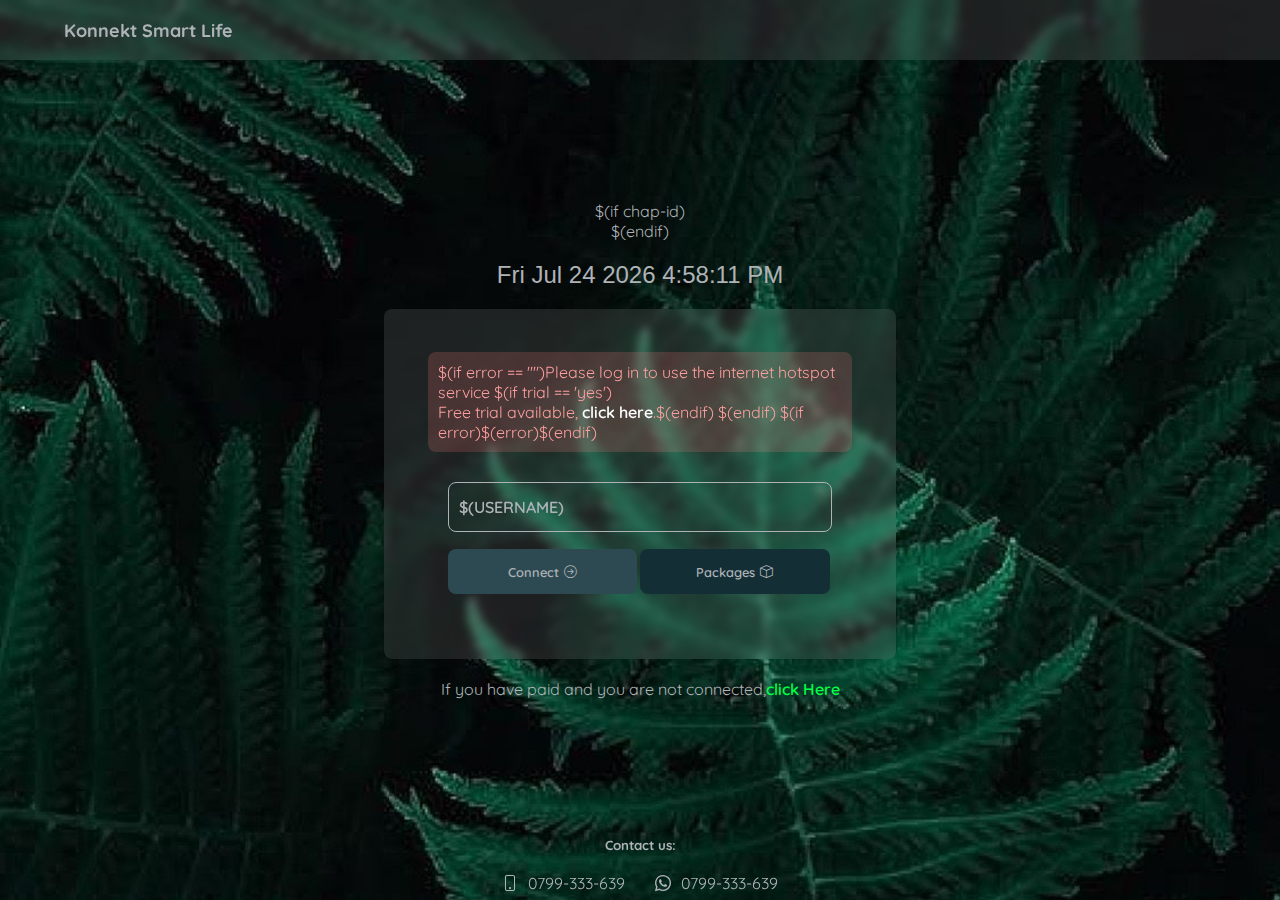
<file: index.html>
<!DOCTYPE html>
<html lang="en">
<head>
    <meta charset="UTF-8">
    <meta name="viewport" content="width=device-width, initial-scale=1.0">
    <meta http-equiv="pragma" content="no-cache"/>
    <meta http-equiv="expires" content="-1"/>
    <link rel="stylesheet" href="./bootstrap-icons/bootstrap-icons.css">
    <link rel="apple-touch-icon" sizes="180x180" href="./favicon.png">
    <link rel="icon" type="image/png" sizes="32x32" href="./favicon.png">
    <link rel="icon" type="image/png" sizes="16x16" href="./favicon.png">
    <link rel="stylesheet" href="./css/main__css.css">
    <title>KONNEKT Smart Life &vert; Log in</title>
</head>
<body>
    
    <div class="wrapper">
        <!-- <div class="cube"></div>
        <div class="cube"></div>
        <div class="cube"></div>
        <div class="cube"></div>
        <div class="cube"></div>
        <div class="cube"></div> -->
       
        <header>
            <div class="glass"></div>
            <nav>
                <h1>Konnekt Smart Life</h1>
            </nav>
        </header>
        $(if chap-id)
        <form name="sendin" action="$(link-login-only)" method="post">
            <input type="hidden" name="username"/>
            <input type="hidden" name="password"/>
            <input type="hidden" name="dst" value="$(link-orig)"/>
            <input type="hidden" name="popup" value="true"/>
        </form>

        <script src="./md5.js"></script>
        <script>
            function doLogin() {
                document.sendin.username.value = document.login.username.value.toUpperCase();
                document.sendin.password.value = hexMD5('$(chap-id)' + document.login.password.value + '$(chap-challenge)');
                document.sendin.submit();
                return false;
            }

        </script>
        $(endif)
        <div class="container mt-3" id="dateTime">

        </div>
 
       
        <div class="container mt-3" id="glass-sec">
            
            <div class="glass"></div>
            <form action="$(link-login-only)" name="login" method="post" id="login" $(if chap-id)
            onSubmit="return doLogin()"
            $(endif)>
            <div class="error-section">
                <input type="hidden" name="dst" value="$(link-orig)"/>
                <input type="hidden" name="popup" value="true"/>
                <p class="info $(if error)alert$(endif)">
                    $(if error == "")Please log in to use the internet hotspot service $(if trial == 'yes')<br/>Free
                    trial available, <a class="trial" href="$(link-login-only)?dst=$(link-orig-esc)&amp;username=T-$(mac-esc)">click
                    here</a>.$(endif)
                    $(endif)
    
                    $(if error)$(error)$(endif)
                </p>
            </div>            
           <div class="login-section">
                
                <div class="input_group">
                    <input name="username" type="text" value="$(username)" class="username" placeholder="Code"
                    id="txt-code"/>
                </div>
                <div class="input_group hidden">
                    <input type="password" name="password"hidden value="konnekt">
                </div>
                <div class="input_group">
                    <button type="submit" id="connect">Connect <i class="bi bi-arrow-right-circle"></i></button>
                    <button  id="connect1">Packages <i class="bi bi-box"></i></button>

                    <!-- <input type="submit" value="Connect" id="connect"> -->
                </div>
           </div>
            
                
    
            </form>
        </div>
        <div class="container mt-3" style="text-align: center;">
            <p>If you have paid and you are not connected,<a  id="selfService" style="color:#00ff45;">click Here</a></p>
        </div>
        <div class="container mt-3"id="glass-sec2" style="display: none;" >
            <div class="glass"></div>
            <form  action="" id="self_service">
                <div class="input_group">
                    <input type="text" class="mpesa" name="MpesaReceiptNumber" placeholder=" Enter MpesaCode">
                </div>
                <div class="input_group button" >
                    <input type="submit" id="selfServiceBtn" value="Send">

                </div>
            </form>
        </div>
        <div class="profiles-container">
            <div class="profiles-container-header">
                <h3>Packages</h3>
                <i class="bi bi-x-circle" id="closeProfiles"></i>
            </div>
            <svg class="view-box" viewBox="0 0 100 20">
                <defs>
                  <linearGradient id="gradient">
                    <stop color="#FFE3BB"/>
                  </linearGradient>
                  <pattern id="wave" x="0" y="-0.5" width="100%" height="100%" patternUnits="userSpaceOnUse">
                    <path id="wavePath" d="M-40 9 Q-30 7 -20 9 T0 9 T20 9 T40 9 T60 9 T80 9 T100 9 T120 9 V20 H-40z" mask="url(#mask)" fill="url(#gradient)"> 
                    </path>
                  </pattern>
                </defs>
                <text text-anchor="middle" x="50" y="15" font-size="17" fill="#FFE3BB" fill-opacity=".5">KONNEKT</text>
                <text text-anchor="middle" x="50" y="15" font-size="17" fill="url(#wave)" fill-opacity=".6">KONNEKT</text>
              </svg>
            <div class="profiles-container-body" >
               
                <span class="loading"></span>
                
              

            </div>
        </div>
        <div class="container mt-3 footer">
            <h5>Contact us:</h5>
            <div class="contact-info">
                <p><i class="bi bi-phone"></i>0799-333-639</p>
                <p><i class="bi bi-whatsapp"></i>0799-333-639</p>
            </div>
           
        </div>
        <div class="modal" id="payment" aria-hidden="true"  style="display: none;">
            <div class="modal-body">
              
                  <svg class="view-box" viewBox="0 0 100 20">
                    <defs>
                      <linearGradient id="gradient">
                        <stop color="#FFE3BB"/>
                      </linearGradient>
                      <pattern id="wave" x="0" y="-0.5" width="100%" height="100%" patternUnits="userSpaceOnUse">
                        <path id="wavePath" d="M-40 9 Q-30 7 -20 9 T0 9 T20 9 T40 9 T60 9 T80 9 T100 9 T120 9 V20 H-40z" mask="url(#mask)" fill="url(#gradient)"> 
                        </path>
                      </pattern>
                    </defs>
                    <text text-anchor="middle" x="50" y="15" font-size="17" fill="#FFE3BB" fill-opacity=".5">KONNEKT</text>
                    <text text-anchor="middle" x="50" y="15" font-size="17" fill="url(#wave)" fill-opacity=".6">KONNEKT</text>
                  </svg>
                <form action=""  id="checkout">
                 <div class="loader3" style="display: none;">
                    <div class="loader-image">
                        <img src="./img/loader.gif" alt="">
                    </div>
                </div>
                
                </form>
            </div>
            <div class="cancel mt-3">
                <button class="cancel-btn">Cancel</button>
            </div>
            
        </div>
        <div class="wait" style="display: none;">
            <div class="wlan-search">
                <div>
                    <svg class="top" viewBox="0 0 40 40">
                        <path d="M4,14 C9.33333333,10 14.6666667,8 20,8 C25.3333333,8 30.6666667,10 36,14"></path>
                    </svg>
                    <svg class="middle" viewBox="0 0 40 40">
                        <path d="M9,19 C12.6666667,16.3333333 16.3333333,15 20,15 C23.6666667,15 27.3333333,16.3333333 31,19"></path>
                    </svg>
                    <svg class="bottom" viewBox="0 0 40 40">
                        <path d="M13,24 C15.3333333,22.1666667 17.6666667,21.25 20,21.25 C22.3333333,21.25 24.6666667,22.1666667 27,24"></path>
                    </svg>
                </div>
                
            </div>
            <h4>Verifying your payment ...</h4>
        </div>
  
    </div>
    <aside class="mdc-snackbar">
        <div class="mdc-snackbar__bg" role="status" aria-relevant="additions">
            <div class="mdc-snackbar__label" aria-atomic="false">
                Retry in 5 seconds.
            </div>

        </div>
    </aside>
   
    
    <!-- <button id="scrollToTopBtn" onclick="scrollToTop()"><i class="bi bi-arrow-up"></i></button> -->
    <script src="./bootstrap-icons/bootstrap-icons.json"></script>
    <script src="./js/jquery-3.6.0.min.js"></script>
    <script>
       
    
        // Simulating the insertion of divs at runtime
       
    </script>
    <script src="./js/main.js"></script>
</body>
</html>
</file>
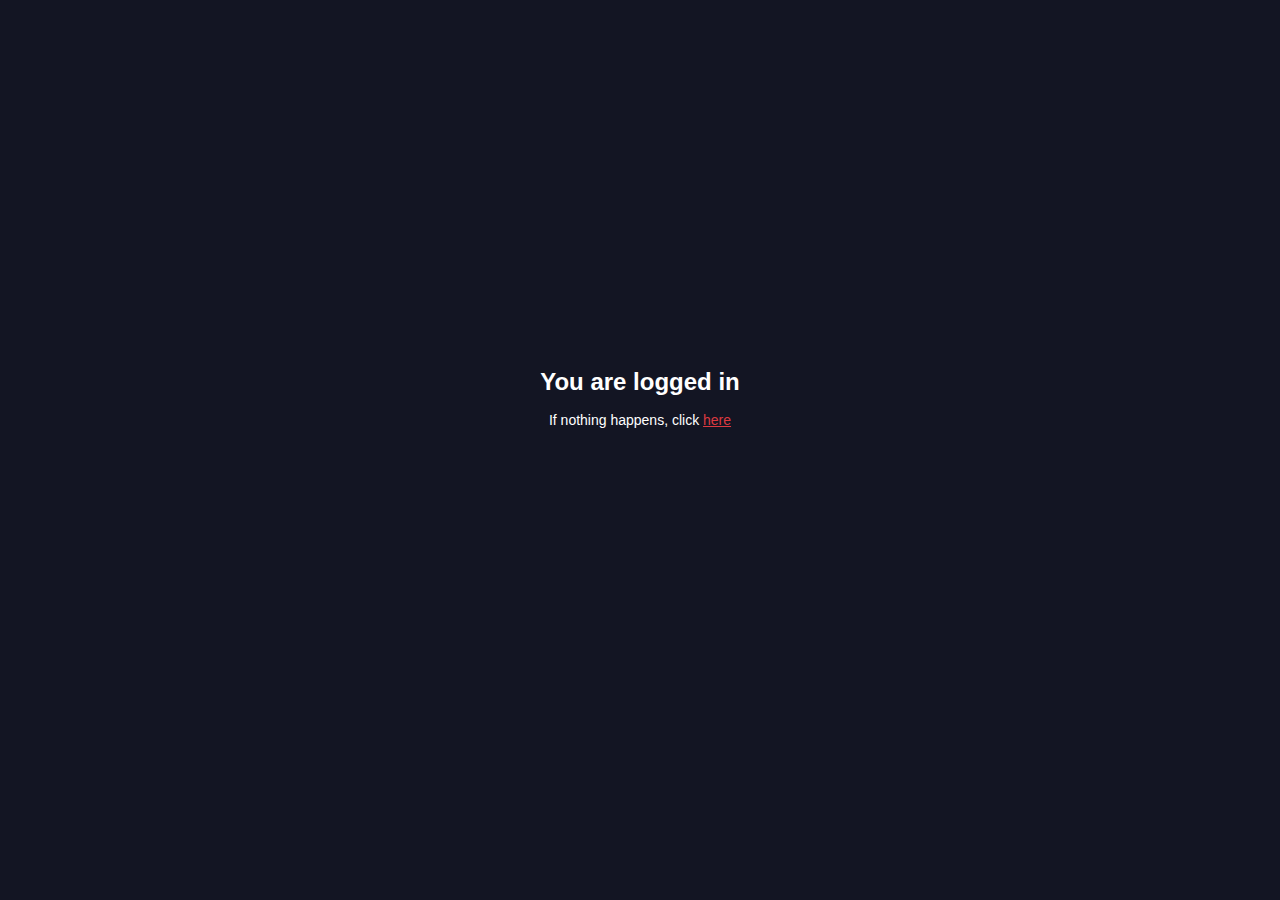
<file: alogin.html>
<!doctype html>
<html lang="en">

<head>
    <meta charset="utf-8">
    <meta name="viewport" content="width=device-width, initial-scale=1.0" />
    <meta http-equiv="refresh" content="2; url=$(link-redirect)">
    <meta http-equiv="pragma" content="no-cache">
    <meta http-equiv="expires" content="-1">
    <title>Internet hotspot - Redirect</title>
    <link rel="stylesheet" href="css/style.css">
    <script>
        function startClock() {
            $(if popup == 'true')
            open('$(link-status)', 'hotspot_status', 'toolbar=0,location=0,directories=0,status=0,menubars=0,resizable=1,width=290,height=200');
        $(endif)
        location.href = unescape('$(link-redirect-esc)');
        }

    </script> 
</head>

<body class="dark" onLoad="startClock()">
    <div class="ie-fixMinHeight">
        <div class="main">
            <div class="wrap">
                <h1>You are logged in</h1>
                <p class="info">If nothing happens, click <a href="$(link-redirect)">here</a></p>
            </div>
        </div>
    </div>
</body>

</html>
</file>
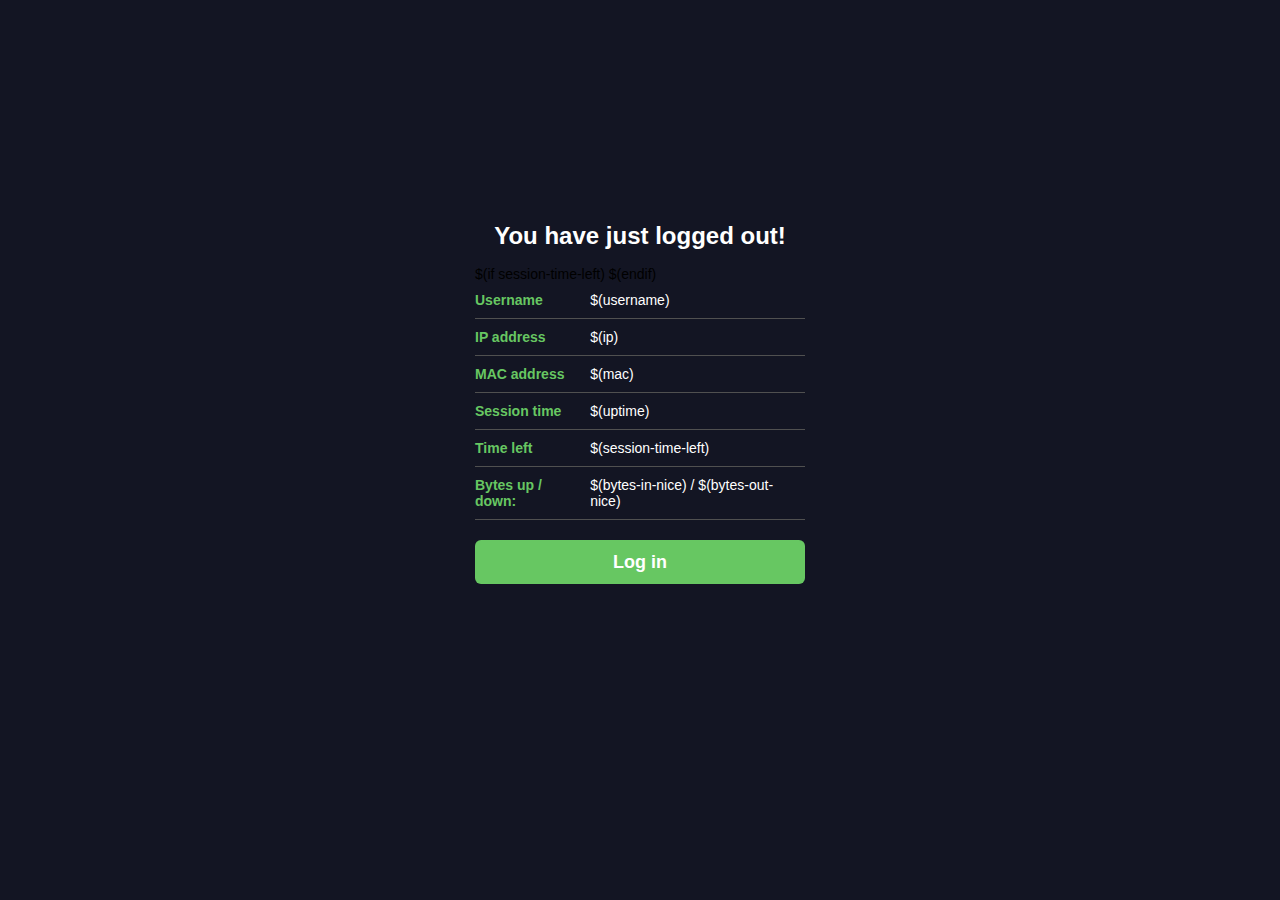
<file: logout.html>
<html>
<head>
<meta charset="utf-8">
<meta name="viewport" content="width=device-width, initial-scale=1.0" />   
<meta http-equiv="pragma" content="no-cache">
<meta http-equiv="expires" content="-1">
<title>Internet hotspot - Log out</title>
<link rel="stylesheet" href="css/style.css">
<script>
    function openLogin() {
	if (window.name != 'hotspot_logout') return true;
	open('$(link-login)', '_blank', '');
	window.close();
	return false;
    }
</script>
</head>

<body class="dark">
    <div class="ie-fixMinHeight">
        <div class="main">
            <div class="cube"></div>
            <div class="cube"></div>
            <div class="cube"></div>
            <div class="cube"></div>
            <div class="cube"></div>
            <div class="cube"></div>
            <div class="wrap">
                <h1>You have just logged out!</h1> 
                <table>  
                    <tr><td class="header-td">Username</td><td>$(username)</td></tr>
                    <tr><td class="header-td">IP address</td><td>$(ip)</td></tr>
                    <tr><td class="header-td">MAC address</td><td>$(mac)</td></tr>
                    <tr><td class="header-td">Session time</td><td>$(uptime)</td></tr>
                    $(if session-time-left)
                    <tr><td class="header-td">Time left</td><td>$(session-time-left)</td></tr>
                    $(endif)
                    <tr><td class="header-td">Bytes up / down:</td><td>$(bytes-in-nice) / $(bytes-out-nice)</td></tr>
                </table>


                <form action="$(link-login)" name="login" onSubmit="return openLogin()">
                <input type="submit" value="Log in" class="logbtn">
                </form>
            </div>
        </div>
    </div>

</body>
</html>
</file>
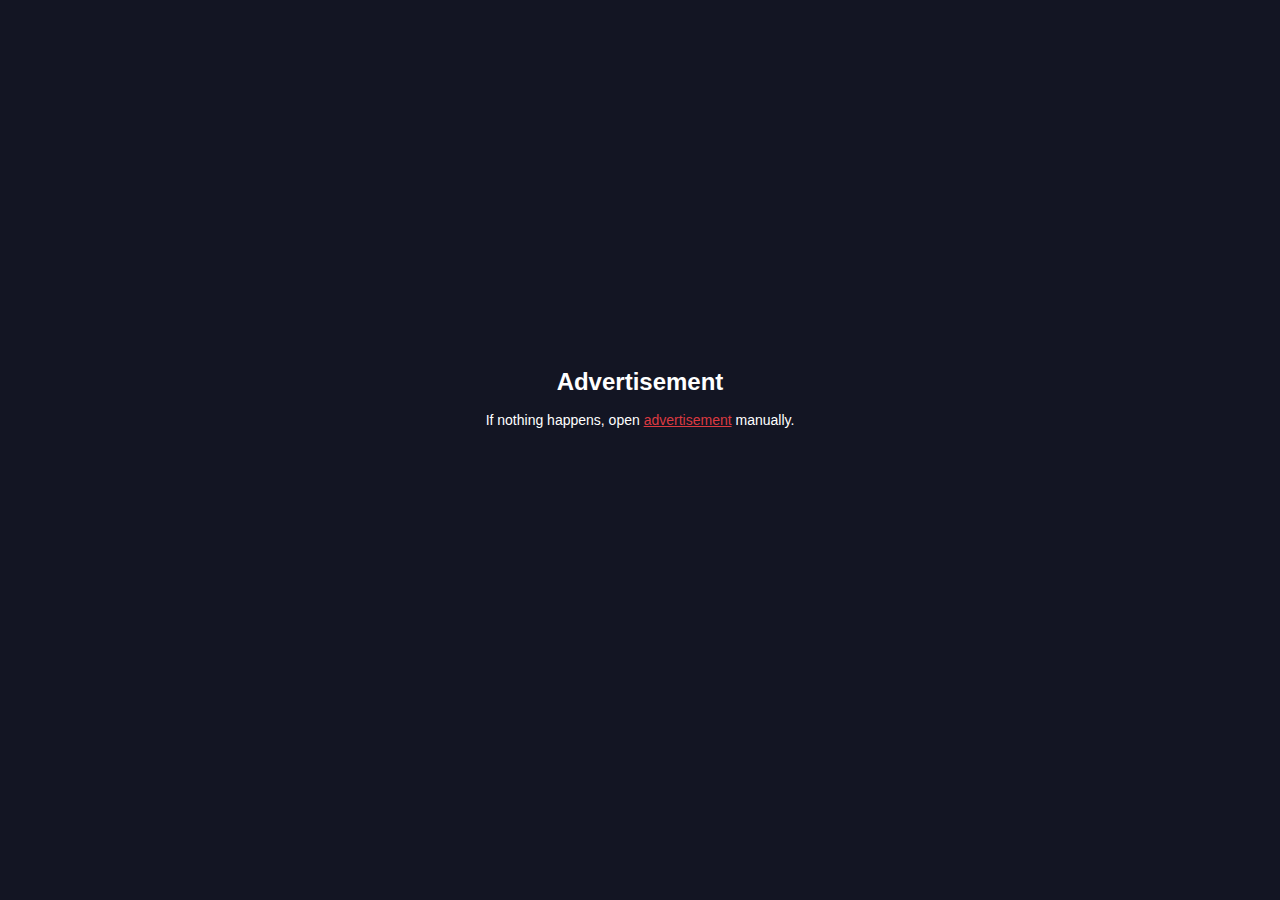
<file: radvert.html>
<html>
<head>
<meta http-equiv="refresh" content="2; url=$(link-orig)">
<meta charset="utf-8">
<meta name="viewport" content="width=device-width, initial-scale=1.0" />   
<meta http-equiv="pragma" content="no-cache">
<meta http-equiv="expires" content="-1">
<title>Internet hotspot - Advertisement</title>
<link rel="stylesheet" href="css/style.css">
<script>

    var popup = '';
    function openOrig() {
	if (window.focus) popup.focus();
	location.href = unescape('$(link-orig-esc)');
    }
    function openAd() {
	location.href = unescape('$(link-redirect-esc)');
    }
    function openAdvert() {
	if (window.name != 'hotspot_advert') {
		popup = open('$(link-redirect)', 'hotspot_advert', '');
		setTimeout("openOrig()", 1000);
		return;
	}
	setTimeout("openAd()", 1000);
    }
</script>
</head>
<body class="dark" onLoad="openAdvert()">
    <div class="ie-fixMinHeight">
        <div class="main">
            <div class="wrap">
                <h1>Advertisement</h1>
                <p class="info">If nothing happens, open <a href="$(link-redirect)" target="hotspot_advert">advertisement</a> manually.</p>
            </div>
        </div>
    </div>
</body>
</html>
</file>
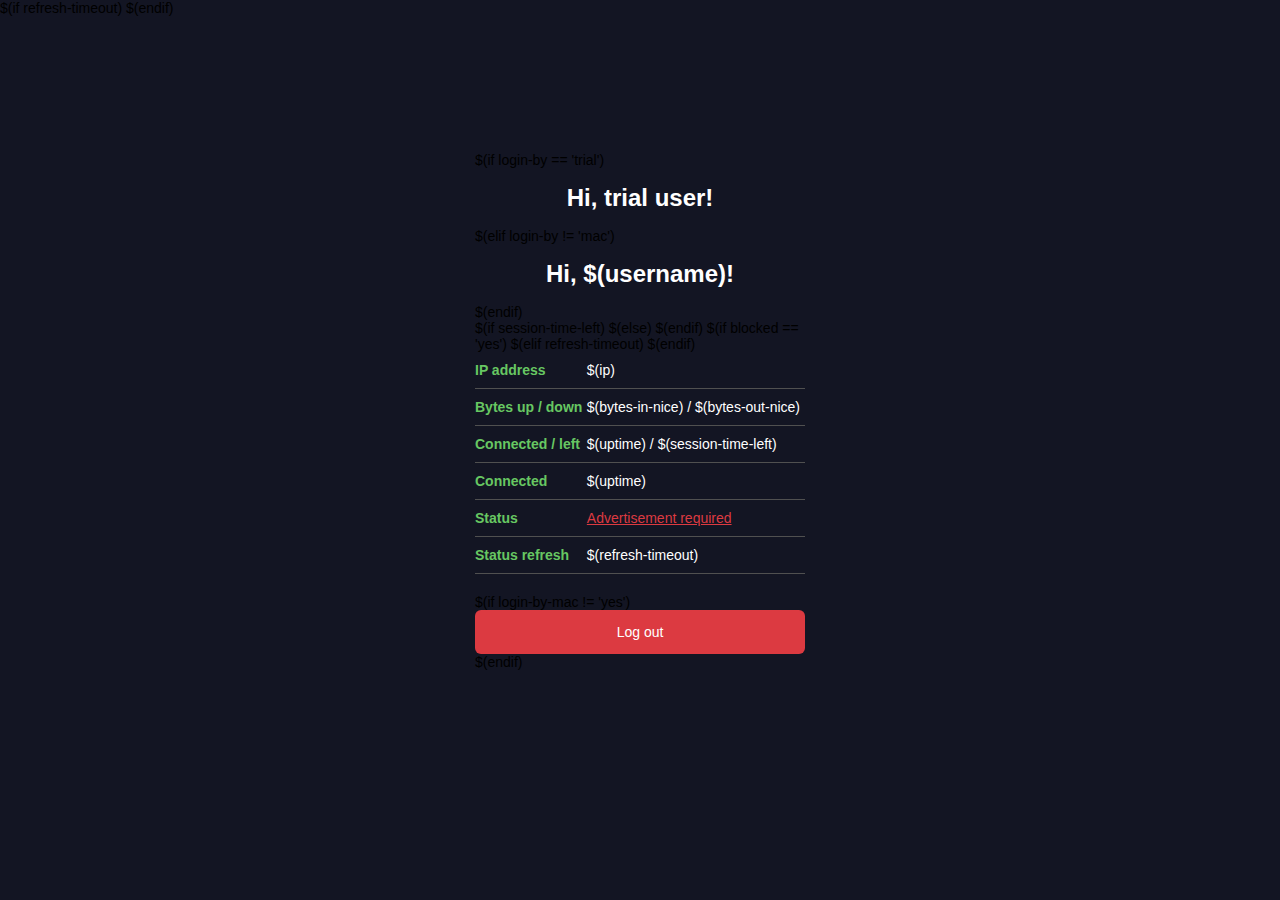
<file: status.html>
<html>
<head>
$(if refresh-timeout)
<meta http-equiv="refresh" content="$(refresh-timeout-secs)">
$(endif)
<meta charset="utf-8">
<meta name="viewport" content="width=device-width, initial-scale=1.0" />   
<meta http-equiv="pragma" content="no-cache">
<meta http-equiv="expires" content="-1">
<title>Internet hotspot - Status</title>
<link rel="stylesheet" href="css/style.css">
<script>

$(if advert-pending == 'yes')
    var popup = '';
    function focusAdvert() {
	if (window.focus) popup.focus();
    }
    function openAdvert() {
	popup = open('$(link-advert)', 'hotspot_advert', '');
	setTimeout("focusAdvert()", 1000);
    }
$(endif)
    function openLogout() {
	if (window.name != 'hotspot_status') return true;
        open('$(link-logout)', 'hotspot_logout', 'toolbar=0,location=0,directories=0,status=0,menubars=0,resizable=1,width=280,height=250');
	window.close();
	return false;
    }
</script>
    
</head >
<body class="dark" $(if advert-pending == 'yes') onLoad="openAdvert()" $(endif)>
    <div class="ie-fixMinHeight">
        <div class="main">
            <div class="cube"></div>
        <div class="cube"></div>
        <div class="cube"></div>
        <div class="cube"></div>
        <div class="cube"></div>
        <div class="cube"></div>
            <div class="wrap">
                $(if login-by == 'trial')
                    <h1>Hi, trial user!</h1>
                $(elif login-by != 'mac')
                    <h1>Hi, $(username)!</h1>
                $(endif)                

                <form action="$(link-logout)" name="logout" onSubmit="return openLogout()">
                    <table>
                        <tr><td class="header-td">IP address</td><td>$(ip)</td></tr>
                        <tr><td class="header-td">Bytes up / down</td><td>$(bytes-in-nice) / $(bytes-out-nice)</td></tr>
                    $(if session-time-left)
                        <tr><td class="header-td">Connected / left</td><td>$(uptime) / $(session-time-left)</td></tr>
                    $(else)
                        <tr><td class="header-td">Connected</td><td>$(uptime)</td></tr>
                    $(endif)
                    $(if blocked == 'yes')
                        <tr><td class="header-td">Status</td><td>
                    <a href="$(link-advert)" target="hotspot_advert">Advertisement required</a></td>
                        </tr>
                    $(elif refresh-timeout)
                        <tr><td class="header-td">Status refresh</td><td>$(refresh-timeout)</td></tr>
                    $(endif)
                        </table>
                    $(if login-by-mac != 'yes')
                    <!-- user manager link. if user manager resides on other router, replace $(hostname) by its address
                    <button onclick="document.location='http://$(hostname)/user?subs='; return false;">status</button>
                    <!-- end of user manager link -->
                    <input type="submit" value="Log out">
                    $(endif)
                </form>
            </div>
        </div>
    </div>
</body>
</html>
</file>
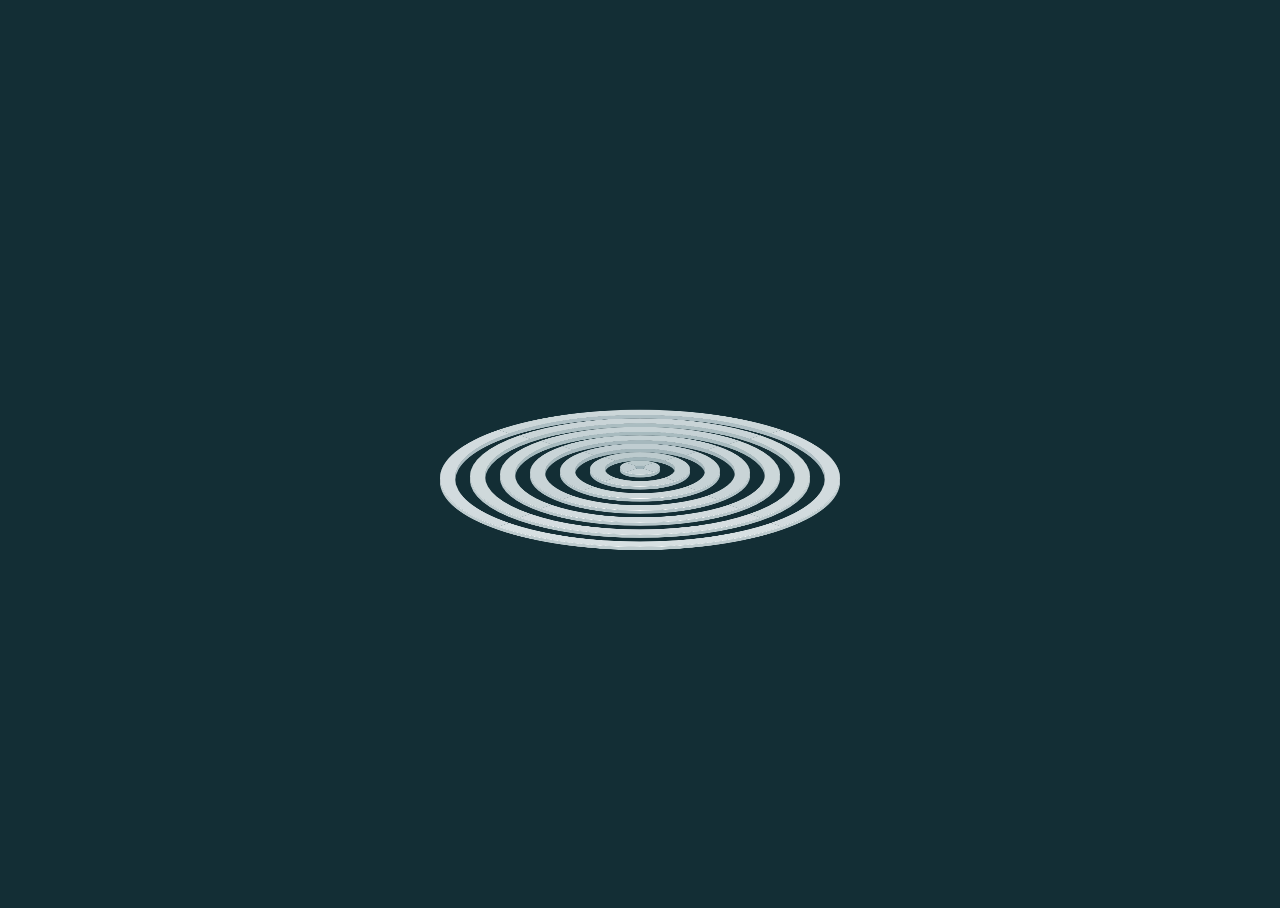
<file: test.html>
<!DOCTYPE html>
<html lang="en">
<head>
    <meta charset="UTF-8">
    <meta name="viewport" content="width=device-width, initial-scale=1.0">
    <title>Document</title>
    <style>
        html, body {
  height: 100%;
}

body {
  background-color: #132E35;
  perspective: 4000;
  perspective-origin: 50% 0%;
}

.view {
  position: absolute;
  width: 400px;
  height: 400px;
  top: 50%;
  left: 50%;
  margin: -200px 0 0 -200px;
}

.circles {
  height: 100%;
  margin: 0;
  padding: 0;
  transform-style: preserve-3d;
}

.item {
  position: absolute;
  top: 0;
  left: 0;
  list-style: none;
  padding: 0;
  border: 15px solid #FFE3BB;
  border-radius: 50%;
  width: 400px;
  height: 200px;
  position: absolute;
  top: 0;
  left: 0;
  box-sizing: border-box;
}

.h1 {
  border: 15px solid #ccd7d9;
  border-color: #ccd7d9 #d2dbde #d7e0e2 #d2dbde;
  box-shadow: 0 1px 0 white, inset 0 5px 0px #aebfc4, inset 0 10px 0px #aebfc4, 0 5px 0 #bdcbce, 0 10px 0 #bdcbce;
  width: 400px;
  height: 400px;
  transform: rotateX(70deg) translate3d(0px, 0px, -30px);
  animation: wave1 2s ease-in-out -0ms infinite alternate;
}

@keyframes wave1 {
  100% {
    transform: rotateX(70deg) translate3d(0px, 0px, 100px);
  }
}
.h2 {
  border: 15px solid #c9d4d7;
  border-color: #c9d4d7 #cfd9db #d5dde0 #cfd9db;
  box-shadow: 0 1px 0 white, inset 0 5px 0px #abbdc1, inset 0 10px 0px #abbdc1, 0 5px 0 #bac9cc, 0 10px 0 #bac9cc;
  width: 340px;
  height: 340px;
  transform: rotateX(70deg) translate3d(30px, 0px, -60px);
  animation: wave2 2s ease-in-out -400ms infinite alternate;
}

@keyframes wave2 {
  100% {
    transform: rotateX(70deg) translate3d(30px, 0px, 70px);
  }
}
.h3 {
  border: 15px solid #c6d2d5;
  border-color: #c6d2d5 #ccd7d9 #d2dbde #ccd7d9;
  box-shadow: 0 1px 0 white, inset 0 5px 0px #a8bbbf, inset 0 10px 0px #a8bbbf, 0 5px 0 #b7c6ca, 0 10px 0 #b7c6ca;
  width: 280px;
  height: 280px;
  transform: rotateX(70deg) translate3d(60px, 0px, -90px);
  animation: wave3 2s ease-in-out -800ms infinite alternate;
}

@keyframes wave3 {
  100% {
    transform: rotateX(70deg) translate3d(60px, 0px, 40px);
  }
}
.h4 {
  border: 15px solid #c3d0d3;
  border-color: #c3d0d3 #c9d4d7 #cfd9db #c9d4d7;
  box-shadow: 0 1px 0 white, inset 0 5px 0px #a6b8bd, inset 0 10px 0px #a6b8bd, 0 5px 0 #b4c4c8, 0 10px 0 #b4c4c8;
  width: 220px;
  height: 220px;
  transform: rotateX(70deg) translate3d(90px, 0px, -120px);
  animation: wave4 2s ease-in-out -1200ms infinite alternate;
}

@keyframes wave4 {
  100% {
    transform: rotateX(70deg) translate3d(90px, 0px, 10px);
  }
}
.h5 {
  border: 15px solid #c0cdd1;
  border-color: #c0cdd1 #c6d2d5 #ccd7d9 #c6d2d5;
  box-shadow: 0 1px 0 white, inset 0 5px 0px #a3b6bb, inset 0 10px 0px #a3b6bb, 0 5px 0 #b1c2c6, 0 10px 0 #b1c2c6;
  width: 160px;
  height: 160px;
  transform: rotateX(70deg) translate3d(120px, 0px, -150px);
  animation: wave5 2s ease-in-out -1600ms infinite alternate;
}

@keyframes wave5 {
  100% {
    transform: rotateX(70deg) translate3d(120px, 0px, -20px);
  }
}
.h6 {
  border: 15px solid #bdcbce;
  border-color: #bdcbce #c3d0d3 #c9d4d7 #c3d0d3;
  box-shadow: 0 1px 0 white, inset 0 5px 0px #a0b4b9, inset 0 10px 0px #a0b4b9, 0 5px 0 #aebfc4, 0 10px 0 #aebfc4;
  width: 100px;
  height: 100px;
  transform: rotateX(70deg) translate3d(150px, 0px, -180px);
  animation: wave6 2s ease-in-out -2000ms infinite alternate;
}

@keyframes wave6 {
  100% {
    transform: rotateX(70deg) translate3d(150px, 0px, -50px);
  }
}
.h7 {
  border: 15px solid #bac9cc;
  border-color: #bac9cc #c0cdd1 #c6d2d5 #c0cdd1;
  box-shadow: 0 1px 0 white, inset 0 5px 0px #9db1b7, inset 0 10px 0px #9db1b7, 0 5px 0 #abbdc1, 0 10px 0 #abbdc1;
  width: 40px;
  height: 40px;
  transform: rotateX(70deg) translate3d(180px, 0px, -210px);
  animation: wave7 2s ease-in-out -2400ms infinite alternate;
}

@keyframes wave7 {
  100% {
    transform: rotateX(70deg) translate3d(180px, 0px, -80px);
  }
}
    </style>
</head>
<body>
    <div class='view'>
        <ul class='circles'>
          <li class='h1 item'></li>
          <li class='h2 item'></li>
          <li class='h3 item'></li>
          <li class='h4 item'></li>
          <li class='h5 item'></li>
          <li class='h6 item'></li>
          <li class='h7 item'></li>
        </ul>
      </div>
    
</body>
</html>
</file>
<file: css/main__css.css>
@import url('https://fonts.googleapis.com/css2?family=Montserrat:ital,wght@0,200;0,300;0,600;0,700;1,500&family=Quicksand:wght@300;400;500;600;700&display=swap');
*{
    font-family: 'Quicksand', sans-serif;
    margin: 0;
    padding: 0;
    box-sizing: border-box;
}
h1,h2,h3,h4,h5,h6,p{
    margin: 0;
    padding: 0;
}
li{
    list-style: none;
}
input:focus{
    border: none !important;
    outline: none;
}
a{
    text-decoration: none;
    color: var(--green);
    font-weight: 600;
}
input{
    padding: 10px !important;
}
/* Checkbox container style */


:root{
    --green:#2d4a53;
    --black:#0d1f23;
    --grey:#6F6F6F;
    --white:#afb3b7;
    --dark-green:#132E35;
}
#phone{
    font-size: 1.2em;
    font-weight: 600;
    text-align: center;
}
body{
    background-image: url('../img/bg.jpg');
    background-position: center;
    background-size: 100%;
    width: 100vw;
    min-height: 100vh;
    position: relative;
    color: var(--white);
    overflow-x: hidden;
    perspective: 4000;
  perspective-origin: 50% 0%;
}
header{
    width: 100%;
    height: 60px;
    display: flex;
    justify-content: center;
    align-items: center;
    position: fixed;
    top: 0;
    z-index: 60;
}
header h1{
    font-size: 18px;
    font-weight: 800;
    
}
header .glass{
    border-radius: 0px !important;
}
.glass{
    position: absolute;
    top: 0;
    left: 0;
    width: 100%;
    height: 100%;
    background: rgba(255, 255, 255, 0.1);
    backdrop-filter: blur(4px);
    border-radius: 8px;
}
nav{
    width: 90%;
    height: 100%;
    display: flex;
    justify-content:flex-start;
    align-items: center;
    color: var(--white);
    position: relative;
    z-index: 10;
}
.wrapper{
    display: flex;
    flex-direction: column;
    width: 100%;
    justify-content: center;
    align-items: center;
    overflow-x: hidden;
    height: 100vh;
}
.hidden {
    display: none !important;
    visibility: hidden;
}
#login{
    /* margin-top: 20px; */
    /* border: #67C762 solid; */
    width: 80%;
   
    display: flex;
    flex-direction: column;
    /* background-color: white; */
    border-radius: 16px;
    gap: 10px;
    position: relative;
    border-radius: 8px;

}
#dateTime{
    font-family: 'Share Tech Mono', sans-serif;
    font-size: 24px;
}
.error-section{
    display: flex;
    width: 100%;
    padding: 10PX;
    font-size: 1em;
    align-items: center;
    justify-content: center;
    background-color: rgba(250, 121, 121, 0.196);
    color: rgb(252, 159, 159);
    border-radius: 8px;
}
.login-section{
    width: 100%;
    display: flex;
    flex-direction: column;
    padding: 5px;
    /* background-color: white; */
    border-radius: 16px;
    gap: 15px;
    position: relative;
    padding: 20px;

}

.toast{
    width: 250px;
    min-height:100px ;
    border: .1px solid var(--dark-green);
    position: fixed;
    bottom: 50px;
    right: 10px;
    border-radius: 8px;
    box-shadow: 3px 3px 6px var(--green);
    background-color: white;
    z-index: 10001;
    display: flex;
    flex-direction: column;
    align-items: center;
    padding: 10px;
    gap: 10px;

}
.toast_header{
    width: 90%;
    height: 20px;
    display: flex;
    align-items: center;
    justify-content: space-between;
    border-bottom: var(--dark-green) .1px solid;
    padding: 10px;
}
.toast_body{
    width: 90%;
    min-height: 20px;
    display: flex;
    align-items: center;
    flex-direction: column;
    font-size: 12px;
}
.text-black{
    color: var(--dark-green);
}
.show{
    animation: show_toast 4s ease-in;
    
}
@keyframes show_toast {
    0%{
        opacity: 0;
    }
    100%{
        opacity: 1;
    }
}
#glass-sec{
    position: relative;
    padding: 20px;
    min-height: 350px;
}
#glass-sec2{
  position: relative;
  padding: 20px;
  min-height: 70px;
  
}
.input_group{
    width: 100%;
    height: 50px;
    /* background-color: var(--white); */
    border-radius: 8px;
    display: flex;
    justify-content: center;
    align-items: center;
    
    
    /* border: #67C762 solid; */
    
}


.input_group input{
    width: 100%;
    height: 100%;
    border-radius: 8px;
    border: none;
    font-size: 16px;
    font-weight: 600;
    
}
.username{
    background-color: transparent !important;
    border:solid var(--white)  1px !important;
    color: var(--white);
    text-transform: uppercase;

}
.username:focus{
    border:solid var(--white)  1px !important;

}
.mpesa{
  width:50%;
  background-color: transparent !important;
  border:solid var(--white)  1px !important;
  color: var(--white);
  text-transform: uppercase;
  font-size: 14px !important;
  border-top-right-radius: 0 !important;
  border-bottom-right-radius: 0 !important;

}
.mpesa:focus{
  border:solid var(--white)  1px !important;

}
#self_service{
  position: absolute;
  width: 90%;
  display: flex;
  justify-content: center;
  align-items: center;
  z-index: 99;
  
}
#self_service .input_group{
  width: 70%;
  
}
#self_service .button{
  width: 30%;
  
}
#selfService{
  cursor: pointer;
}
#selfServiceBtn{
  width: 100%;
  height: 100% !important;
  padding: 0;
  text-align: center;
  border-top-left-radius: 0 !important;
  border-bottom-left-radius: 0 !important;
  background-color: var(--grey);
  color: var(--black);

}
#selfServiceBtn:hover{
  background-color: var(--green);
  color: var(--white);
}
.input_group input:first-child{
    padding: 20px;
}
#connect{
    padding: 20px;
    background-color: var(--green);
    height: 90%;
    width: 50%;
    margin-right: 2.5px;
    color: var(--white);
    display: flex;
    justify-content: center;
    align-items: center;
    border-radius:8px;
    outline: none;
    border: none;
    font-size: .8em;
    gap: 5px;
    font-weight: 600;

}
#connect:hover{
    color: var(--white);
    border: var(--white) 2px solid;
    background-color:transparent;
}
#connect1{
    padding: 20px;
    background-color: var(--dark-green);
    height: 90%;
    width: 50%;
    margin-right: 2.5px;
    color: var(--white);
    display: flex;
    justify-content: center;
    align-items: center;
    border-radius: 8px;
    outline: none;
    border: none;
    font-size: .8em;
    gap: 5px;
    font-weight: 600;

}
#connect1:hover{
    color: var(--white);
    border: var(--white) 2px solid;
    background-color:transparent;
}
.trial{
    color: white;
}
.container{
    width: 90%;
    display: flex;
    justify-content: center;
    align-items: center;
    /* border: #67C762 solid; */

}
.mt-3{
    margin-top: 20px;
}
.unblock{
    color: var(--white);
    width: 70%;
    font-size: 1em;
    line-height: 1.5em;
}
.btn-group{
    width: 90%;
    height: 60px;
    display: flex;
    /* border: #67C762 solid; */
    background-color: var(--white);
    border-radius: 36px;
    justify-content: space-around;
    align-items: center;
}
.btn{
    width: 30%;
    height: 90%;
    border-radius: 36px;
    border: none;
    background-color: var(--white);
    font-size: 16px;
    font-weight: 600;
    color: var(--grey);
}
.btn:hover{
    color: var(--white);
    background-color: var(--green);
}
.package-container{
    width: 100%;
    /* border: var(--green) solid 2px; */
    gap: 10px;
    height: 100%;
  /* overflow-y: scroll; */
    display: flex;
    padding: 10px;
    align-items: center;
    flex-direction: column;
    border-radius: 16px;
    
}
.package{
    width: 100%;
    border: var(--grey) 1px solid;
    padding: 20px;
    display: flex;
    flex-direction: column;
    justify-content: center;
    align-items: center;
    gap: 10px;
    color: var(--white);
    border-radius: 8px;
    /* background-color: var(--green); */


}
.package:hover{
    background-color: var(--green);
    color: var(--white);
    border: none;

}
.package button{
    width: 60%;
    height: 40px;
    border-radius: 8px;
    background-color: var(--white);
    color: var(--dark-green);
    border: none;
    font-size: 14px;
    font-weight: 600;

}
.package p{
    display: flex;
    gap: 10px;
}
.description{
    display: flex;
    flex-direction: column;
    gap: 5px;
}
.package h2{
    font-size: 18px;
}
.buy-btn:hover{
    background-color: var(--green);
    color: var(--white);
    border: var(--white) solid 1px;
}
.footer{
    height: 60px;
    color: var(--white);
    display: flex;
    justify-content: center;
    align-items: center;
    flex-direction: column;
    gap: 10px;
    position: fixed;
    bottom: 0;
    padding: 10px;
  
}
.contact-info{
    display: flex;
    /* flex-direction: column; */
    gap: 10px;
}
.contact-info p{
    display: flex;
    gap: 10px;
}
.modal{
    width: 100vw;
    height: 100vh;
    /* border: var(--grey) solid; */
    position: absolute;
    background-color: var(--black);
    display: flex;
    justify-content: center;
    align-items: center;
    flex-direction: column;
    z-index: 100;
    top: 0;
    color: white;

}
.active{
    background-color: #67C762 !important;
    color: white;
}
.error{
    border: rgb(246, 79, 79) solid 2px !important;
}
.modal-body{
    width: 90%;
    border: var(--grey) solid 1px;
    border-radius: 16px;
    
}
.modal i{
    color: var(--green);
    font-size: 12px;
}
.cancel{
    width: 50%;
    height: 50px;
    display: flex;
    justify-content: center;
    align-items: center;

    /* border: var(--grey) solid 1px; */

}
.cancel button{
    width: 80%;
    /* background-color: var(--black) !important; */
    height: 100%;
    border-radius: 8px;
    color: var(--green);
    /* border: 1px solid var(--white); */
    font-size: 14px;
    font-weight: 700;
    border: none;
}
.cancel button:hover{
    background-color: var(--white) !important;
    
    color: var(--black);
}
.modal form{
    width: 100%;
    display: flex;
    flex-direction: column;
    justify-content: center;
    align-items: center;
    gap: 10px;
    padding: 20px;
}
legend{
    width: 100%;
    display: flex;
    justify-content: center;
    align-items: center;
    font-size: 16px;
    font-weight:600 ;
}
.main{
    font-size: 18px;
    font-weight: 700;
}
.payment-description{
    display: flex;
    flex-direction: column;
    gap: 10px;

}
.payment-description p{
    display: flex;
    gap: 5px;   
    /* justify-content: center; */
    align-items: center;
    
}
.payment-description i{
    color: var(--white);

}
.payment-input_group{
    width: 90%;
    height: 50px;
    display: flex;
    justify-content: center;
    align-items: center;
}
.payment-input_group input{
    width: 100%;
    height: 100%;
    border: var(--grey) 1px solid;
    padding: 10px;
    border-radius: 8px;
    background-color: rgb(236, 236, 236);

    
}
.loader{
    width:100%;
    height: 200px;
    display: flex;
    /* flex-direction: column; */
    justify-content: center;
    align-items: center;
    background-color: var(--white);
    border-radius: 8px;
}
.loader-image{
    width: 50px;
    height: 50px;
    object-fit: cover;

}
.loader-image img{
    width: 100%;
    height: 100%;
}


#buy{
    background-color: var(--green);
    color: var(--white);
    font-size: 18px;
    font-weight: 700;
    border: none;
    border-radius: 8px;
    width: 200px;
}
#buy:hover{
    color:var(--green);
    border: 1px var(--green) solid;
    background-color: var(--white);
}
.loader2{
    width: 100vw;
    height: 100vh;
    display: flex;
    justify-content: center;
    align-items: center;
    background-color: white;
    border-radius: 8px;
}
.mdc-snackbar {
    width: 100%;
    position: fixed;
    z-index: 10001;
    top: 2em;
    visibility: hidden;
}

.mdc-snackbar__bg {
    display: flex;
    justify-content: center;
    text-align: center;
    place-items: center;
    background-color: rgba(158, 255, 218, 0.793);
    width: 70%;
    color: var(--grey);
    margin-left: auto;
    margin-right: auto;
    border-radius: 4px;
    padding: 0.75em 1.25em;
    box-shadow: 0 6px 10px 0 rgba(0, 0, 0, 0.14), 0 1px 18px 0 rgba(0, 0, 0, 0.12), 0 3px 5px -1px rgba(0, 0, 0, 0.2) !important;
}

.mdc-button__label {
    color: var(--mdc-theme-primary);
    font-weight: bold;
    letter-spacing: 0.05em;
}

.mdc-snackbar__actions {
    transition: all 0.3s ease-in-out;
    border-radius: 8px;
    margin-left: 1em;
    width: 20%;
    height: 80%;
}

.mdc-snackbar__actions:hover {
    background-color: var(--mdc-theme-secondary);
}

.mdc-snackbar__actions:hover .mdc-button__label {
    color: #000000;
}

.mdc-snackbar.show {
    visibility: visible;
    /* Add animation: Take 0.5 seconds to fade in and out the snackbar.
              However, delay the fade out process for 4 seconds */
    -webkit-animation: fadeinSnack 0.5s, fadeoutSnack 0.5s 6s;
    animation: fadeinSnack 0.5s, fadeoutSnack 0.5s 6s;
}
.loader3{
    padding: 0;
    height: 300px;
    width:100%;
    display: flex;
    flex-direction: column;
    justify-content: center;
    align-items: center;
    background-color: var(--white);
}
.cube {
    position: absolute;
    top: 80vh;
    left: 45vw;
    z-index: -1;
    width: 10px;
    height: 10px;
    border: solid 1px #3dd57a33;
    transform-origin: top left;
    transform: scale(0) rotate(0deg) translate(-50%, -50%);
    -webkit-animation: cube 12s ease-in forwards infinite;
            animation: cube 12s ease-in forwards infinite;
  }
  .cube:nth-child(2n) {
    border-color: #0cb50453;;
  }
  .cube:nth-child(2) {
    -webkit-animation-delay: 2s;
            animation-delay: 2s;
    left: 25vw;
    top: 40vh;
  }
  .cube:nth-child(3) {
    -webkit-animation-delay: 4s;
            animation-delay: 4s;
    left: 75vw;
    top: 50vh;
  }
  .cube:nth-child(4) {
    -webkit-animation-delay: 6s;
            animation-delay: 6s;
    left: 90vw;
    top: 10vh;
  }
  .cube:nth-child(5) {
    -webkit-animation-delay: 8s;
            animation-delay: 8s;
    left: 10vw;
    top: 85vh;
  }
  .cube:nth-child(6) {
    -webkit-animation-delay: 10s;
            animation-delay: 10s;
    left: 50vw;
    top: 10vh;
  }
  
  @-webkit-keyframes cube {
    from {
      transform: scale(0) rotate(0deg) translate(-50%, -50%);
      opacity: 1;
    }
    to {
      transform: scale(20) rotate(960deg) translate(-50%, -50%);
      opacity: 0;
    }
  }
  
  @keyframes cube {
    from {
      transform: scale(0) rotate(0deg) translate(-50%, -50%);
      opacity: 1;
    }
    to {
      transform: scale(20) rotate(960deg) translate(-50%, -50%);
      opacity: 0;
    }
  }
.wait{
    width: 100%;
    height: 100%;
    position: fixed;
    display: flex;
    flex-direction: column;
    justify-content: center;
    align-items: center;
    background-color: var(--black);
    top: 0;
    z-index:1001;
    gap: 10px;
   

}
.wait h4{
    color: var(--green);
}
.wlan-search {
    --color: #41646f;
    background-color: var(--black);
    position: relative;
    border-radius: 50%;
    padding: 24px;
    background: var(--background);
    z-index: 100;
}

.wlan-search div {
    position: relative;
    animation: div 2.5s linear infinite;
}

.wlan-search div svg {
    width: 40px;
    height: 40px;
    display: block;
    fill: none;
    stroke: var(--color);
    stroke-linecap: round;
    stroke-width: var(--sw, 3.5);
    animation: var(--name, top) 2.5s linear infinite;
}

.wlan-search div svg:not(:first-child) {
    left: 0;
    top: 0;
    position: absolute;
}

.wlan-search div svg.middle {
    --sw: 3;
    --name: middle;
    transform-origin: 50% 67%;
}

.wlan-search div svg.bottom {
    --sw: 3;
    --name: bottom;
}

.wlan-search div:after {
    content: '';
    width: 8px;
    height: 8px;
    top: 26px;
    left: 16px;
    border-radius: 50%;
    background: var(--color);
    position: absolute;
    animation: dot 2.5s linear infinite;
    transform: scale(.9);
}

@keyframes div {
    9%, 53% {
        transform: translateY(-5px);
    }
    60%, 100% {
        transform: none;
    }
}

@keyframes top {
    9%, 14% {
        transform: translateY(9px);
    }
    20%, 51%, 53% {
        transform: translateY(8px);
    }
    27%, 29% {
        transform: translate(-7px, 7px);
    }
    35%, 37% {
        transform: translateY(7px);
    }
    43%, 45% {
        transform: translate(7px, 7px);
    }
    60%, 100% {
        transform: none;
    }
}

@keyframes middle {
    9%, 14% {
        transform: translateY(-4px) rotate(180deg);
    }
    20%, 51%, 53% {
        transform: translateY(-2px) rotate(180deg);
    }
    27%, 29% {
        transform: translate(-6px, -3px) rotate(180deg);
    }
    35%, 37% {
        transform: translateY(-5px) rotate(180deg);
    }
    43%, 45% {
        transform: translate(6px, -3px) rotate(180deg);
    }
    60%, 100% {
        transform: none;
    }
}

@keyframes bottom {
    9%, 14%, 51%, 53% {
        transform: translateY(1px);
    }
    27%, 29% {
        transform: translate(-8px, 0);
    }
    35%, 37% {
        transform: translateY(-1px);
    }
    43%, 45% {
        transform: translate(8px, 0);
    }
    20%, 60%, 100% {
        transform: none;
    }
}

@keyframes dot {
    9%, 14% {
        transform: scale(.9) translateY(-1px);
    }
    20%, 51%, 53% {
        transform: scale(.9) translateY(-2px);
    }
    27%, 29% {
        transform: scale(.9) translate(-12px, -2px);
    }
    35%, 37% {
        transform: scale(.9) translateY(-4px);
    }
    43%, 45% {
        transform: scale(.9) translate(12px, -2px);
    }
    60%, 100% {
        transform: scale(.9);
    }
}

html {
   
    -webkit-font-smoothing: antialiased;
}
.wait .cube{
    z-index: 10;
}
.profiles-container{
    width: 100vw;
    height: 0;
    position: fixed;
    background-color: var(--black);
    bottom: 0;
    left: 0;
    /* z-index: 70; */
    padding: 20px;
    display: none;
    flex-direction: column;
    gap: 10px;
    align-items: center;
    transition: all ease-in-out ;
    /* border-top-right-radius: 32px;
    border-top-left-radius: 32px; */
   z-index:100;
   overflow-y: scroll;
   overflow-x: hidden;


}
#scrollToTopBtn {
    display: block;
    position: fixed;
    bottom: 70px;
    right: 20px;
    border-radius: 50%;
    padding: 10px;
    background-color: #007bff;
    color: #fff;
    cursor: pointer;
    z-index: 10001;
}
.showProf{
    height:100vh ;
    display: flex;
    animation: animate .5s linear;
}
@keyframes animate {
    0%{
        transform: translateY(100%);
    }
    100%{
        transform: translateY(0%);
    }
    
}
.close{
    transition: all ease-out;
    animation: closing .5sec linear;
}
@keyframes closing {
    0%{
        opacity: 1;
        transform: translateY(0%);
    }
    100%{
        opacity: 0;
        transform: translateY(100%);
    }
    
}
.profiles-container-header{
    width: 90%;
    padding: 10px;
    height: 10%;
    display: flex;
    justify-content: space-between;
    align-items: center;
    /* position: fixed; */
    
    /* border: #374144 solid; */
}
.profiles-container-header i{
    color: var(--white);
    font-size: 24px;
}
.profiles-container-body{
    width: 90%;
    height: 80vh;
    /* border: #374144 solid; */
    border-radius: 8px;
    display: flex;
    justify-content: center;
    align-items: center;
    position: relative;
    z-index: 100;

}
.loading {
    transform: rotateZ(45deg);
    perspective: 1000px;
    border-radius: 50%;
    width: 48px;
    height: 48px;
    color: var(--white);
    
  }
    .loading:before,
    .loading:after {
      content: '';
      display: block;
      position: absolute;
      top: 0;
      left: 0;
      width: inherit;
      height: inherit;
      border-radius: 50%;
      transform: rotateX(70deg);
      animation: 1s spin linear infinite;
    }
    .loading:after {
      color: var(--green);
      transform: rotateY(70deg);
      animation-delay: .4s;
    }

  @keyframes rotate {
    0% {
      transform: translate(-50%, -50%) rotateZ(0deg);
    }
    100% {
      transform: translate(-50%, -50%) rotateZ(360deg);
    }
  }

  @keyframes rotateccw {
    0% {
      transform: translate(-50%, -50%) rotate(0deg);
    }
    100% {
      transform: translate(-50%, -50%) rotate(-360deg);
    }
  }

  @keyframes spin {
    0%,
    100% {
      box-shadow: .2em 0px 0 0px currentcolor;
    }
    12% {
      box-shadow: .2em .2em 0 0 currentcolor;
    }
    25% {
      box-shadow: 0 .2em 0 0px currentcolor;
    }
    37% {
      box-shadow: -.2em .2em 0 0 currentcolor;
    }
    50% {
      box-shadow: -.2em 0 0 0 currentcolor;
    }
    62% {
      box-shadow: -.2em -.2em 0 0 currentcolor;
    }
    75% {
      box-shadow: 0px -.2em 0 0 currentcolor;
    }
    87% {
      box-shadow: .2em -.2em 0 0 currentcolor;
    }
  }

@media screen and (min-width:996px) {
    #login{
        width: 90%;
    }
    .btn-group{
        width: 40%;
    }
    .unblock{
        width: 25%;
    }
    .package-container{
        flex-direction: row;
        flex-wrap: wrap;
       
    }
    .modal-body{
        width: 30%;
    }
    .cancel{
        width: 20%;
    }
    .contact-info{
        flex-direction: row;

    }
    .contact-info p{
        padding: 10px;
    }
    .package{
        /* width: 325px; */
        width: 32.5%;
    }
    .mdc-snackbar__bg {
        width: 30%;
    }
    #glass-sec{
        width: 40%;
    }
    #glass-sec2{
      width: 40%;
  }
}
:root {
    --size: 350px;
    --layer: 20;
  }
  
  
  
  .containerR {
    position: relative;
    display: grid;
    grid-template-rows: repeat(var(--layer), calc(100vh / var(--layer)));
    grid-template-columns: repeat(var(--layer), calc(100vw / var(--layer)));
    transform-style: preserve-3d;
  }
  
  .monitor {
    position: absolute;
    top: 0;
    left: 0;
    width: 100%;
    height: 100%;
    pointer-events: none;
    transform-style: preserve-3d;
  }
  
  .trigger:active ~ .monitor .vr_layer_item {
    width: 40%;
    height: 40%;
    border-radius: 5px;
  }
  
  .trigger:nth-child(n) {
    @for $i from 1 through 20 {
      @for $j from 1 through 20 {
        --key: ($i - 1) * 20 + $j;
        
        &:nth-child(var(--key)) {
          &:hover ~ .monitor .camera.o-y {
            transform: rotateY(calc(($j - 10) * -8deg));
          }
          
          &:hover ~ .monitor .camera.o-x {
            transform: rotateX(calc(($i - 10) * 8deg));
          }
        }
      }
    }
  }
  
  .camera {
    position: absolute;
    width: 100%;
    height: 100%;
    transform-style: preserve-3d;
    transition: 500ms;
  }
  
  .camera.o-y {
    transform: rotateY(-30deg);
  }
  
  .vr {
    position: absolute;
    top: 50%;
    left: 50%;
    width: var(--size);
    height: var(--size);
    transform: translate(-50%, -50%);
    transform-style: preserve-3d;
  }
  
  .vr_layer {
    position: absolute;
    display: flex;
    justify-content: center;
    align-items: center;
    width: 100%;
    height: 100%;
    border: 1px solid rgba(255, 255, 255, 0.2);
    background: rgba(9, 15, 159, 0.006);
    border-radius: 10px;
    transform: preserve-3d;
  }
  
  .vr_layer_item {
    width: 70%;
    height: 70%;
    border: 3px solid #fff;
    border-radius: 100%;
    background: rgba(0, 0, 0, 0.05);
    animation: sphere 3000ms cubic-bezier(0.215, 0.61, 0.355, 1) alternate infinite, color 5000ms linear alternate infinite;
    transition: 500ms;
  }
  
  @keyframes sphere {
    0% {
      transform: scale(0) rotateZ(45deg);
    }
    
    50% {
      transform: scale(0) rotateZ(45deg);
    }
    
    100% {
      transform: scale(1) rotateZ(45deg);
    }
  }
  
  @keyframes color {
    0% {
      border-color: #f55;
    }
    
    50% {
      border-color: #55f;
    }
    
    100% {
      border-color: #5f5;
    }
  }
  
.view {
    position: fixed;
    width: 100%;
    height: 400px;
    top: 50%;
    left: 50%;
    margin: -200px 0 0 -200px;
    z-index: 1;
  }
  
  .circles {
    height: 100%;
    margin: 0;
    padding: 0;
    transform-style: preserve-3d;
    display: flex;
    justify-content: center;
    align-items: center;
  }
  
  .item {
    position: absolute;
    top: 0;
    left: 0;
    list-style: none;
    padding: 0;
    border: 15px solid #FFE3BB;
    border-radius: 50%;
    width:100%;
    height: 200px;
    position: absolute;
    top: 0;
    left: 0;
    box-sizing: border-box;
    z-index: 1;
    opacity: .1;
  }
  
  .h1 {
    border: 15px solid #FFE3BB;
    border-color: #FFE3BB;
   
    box-shadow: 0 1px 0 white, inset 0 5px 0px #aebfc4, inset 0 10px 0px #aebfc4, 0 5px 0 #bdcbce, 0 10px 0 #bdcbce;
    width: 100%;
    height: 400px;
    transform: rotateX(70deg) translate3d(0px, 0px, -30px);
    animation: wave1 2s ease-in-out -0ms infinite alternate;
  }
  
  @keyframes wave1 {
    100% {
      transform: rotateX(70deg) translate3d(0px, 0px, 100px);
    }
  }
  .h2 {
    border: 15px solid #c9d4d7;
    border-color: #67c762;
    box-shadow: 0 1px 0 white, inset 0 5px 0px #abbdc1, inset 0 10px 0px #abbdc1, 0 5px 0 #bac9cc, 0 10px 0 #bac9cc;
    width: 90%;
    height: 340px;
    transform: rotateX(70deg) translate3d(30px, 0px, -60px);
    animation: wave2 2s ease-in-out -400ms infinite alternate;
  }
  
  @keyframes wave2 {
    100% {
      transform: rotateX(70deg) translate3d(30px, 0px, 70px);
    }
  }
  .h3 {
    border: 15px solid #c6d2d5;
    border-color: #2d4a53;
    box-shadow: 0 1px 0 white, inset 0 5px 0px #a8bbbf, inset 0 10px 0px #a8bbbf, 0 5px 0 #b7c6ca, 0 10px 0 #b7c6ca;
    width: 280px;
    height: 280px;
    transform: rotateX(70deg) translate3d(60px, 0px, -90px);
    animation: wave3 2s ease-in-out -800ms infinite alternate;
  }
  
  @keyframes wave3 {
    100% {
      transform: rotateX(70deg) translate3d(60px, 0px, 40px);
    }
  }
  .h4 {
    border: 15px solid #c3d0d3;
    border-color: #d4efd2;
    box-shadow: 0 1px 0 white, inset 0 5px 0px #a6b8bd, inset 0 10px 0px #a6b8bd, 0 5px 0 #b4c4c8, 0 10px 0 #b4c4c8;
    width: 220px;
    height: 220px;
    transform: rotateX(70deg) translate3d(90px, 0px, -120px);
    animation: wave4 2s ease-in-out -1200ms infinite alternate;
  }
  
  @keyframes wave4 {
    100% {
      transform: rotateX(70deg) translate3d(90px, 0px, 10px);
    }
  }
  .h5 {
    border: 15px solid #c0cdd1;
    border-color: #c0cdd1 #c6d2d5 #ccd7d9 #c6d2d5;
    box-shadow: 0 1px 0 white, inset 0 5px 0px #a3b6bb, inset 0 10px 0px #a3b6bb, 0 5px 0 #b1c2c6, 0 10px 0 #b1c2c6;
    width: 160px;
    height: 160px;
    transform: rotateX(70deg) translate3d(120px, 0px, -150px);
    animation: wave5 2s ease-in-out -1600ms infinite alternate;
  }
  
  @keyframes wave5 {
    100% {
      transform: rotateX(70deg) translate3d(120px, 0px, -20px);
    }
  }
  .h6 {
    border: 15px solid #bdcbce;
    border-color: #bdcbce #c3d0d3 #c9d4d7 #c3d0d3;
    box-shadow: 0 1px 0 white, inset 0 5px 0px #a0b4b9, inset 0 10px 0px #a0b4b9, 0 5px 0 #aebfc4, 0 10px 0 #aebfc4;
    width: 100px;
    height: 100px;
    transform: rotateX(70deg) translate3d(150px, 0px, -180px);
    animation: wave6 2s ease-in-out -2000ms infinite alternate;
  }
  
  @keyframes wave6 {
    100% {
      transform: rotateX(70deg) translate3d(150px, 0px, -50px);
    }
  }
  .h7 {
    border: 15px solid #bac9cc;
    border-color: #bac9cc #c0cdd1 #c6d2d5 #c0cdd1;
    box-shadow: 0 1px 0 white, inset 0 5px 0px #9db1b7, inset 0 10px 0px #9db1b7, 0 5px 0 #abbdc1, 0 10px 0 #abbdc1;
    width: 40px;
    height: 40px;
    transform: rotateX(70deg) translate3d(180px, 0px, -210px);
    animation: wave7 2s ease-in-out -2400ms infinite alternate;
  }
  
  @keyframes wave7 {
    100% {
      transform: rotateX(70deg) translate3d(180px, 0px, -80px);
    }
  }

/* bigshot one font */
@import url(https://fonts.googleapis.com/css?family=Cabin+Condensed);

body,html{margin:0;padding:0;height:100%;}

svg{font-weight:bold;font-family: 'Cabin Condensed', sans-serif;max-width:100%;height:100%;}
#wave {
  fill: url(#gradient); /* Reference the gradient */
  animation: waveAnimation 1.5s linear infinite;
}
.view-box{
  position: absolute;
  top: -30px;
  z-index: -1;
  left: 0;
  opacity: .6;
  filter: blur(2px);

}
@keyframes waveAnimation {
  0% {
    transform: translate(0, 0);
  }
  100% {
    transform: translate(40px, 0);
  }
}
</file>
<file: css/style.css>
a, body, div, form, html, img, input, label, p, span {
    margin: 0;
    padding: 0;
    border: 0;
    font-family: sans-serif, Arial
}

body, html {
    min-height: 100%;
    overflow-x: hidden
}

body {
    background: #a2a09b;
    background: -webkit-linear-gradient(315deg, hsla(236.6, 0%, 53.52%, 1) 0, hsla(236.6, 0%, 53.52%, 0) 70%), -webkit-linear-gradient(65deg, hsla(220.75, 34.93%, 26.52%, 1) 10%, hsla(220.75, 34.93%, 26.52%, 0) 80%), -webkit-linear-gradient(135deg, hsla(46.42, 36.62%, 83.92%, 1) 15%, hsla(46.42, 36.62%, 83.92%, 0) 80%), -webkit-linear-gradient(205deg, hsla(191.32, 50.68%, 56.45%, 1) 100%, hsla(191.32, 50.68%, 56.45%, 0) 70%);
    background: linear-gradient(135deg, hsla(236.6, 0%, 53.52%, 1) 0, hsla(236.6, 0%, 53.52%, 0) 70%), linear-gradient(25deg, hsla(220.75, 34.93%, 26.52%, 1) 10%, hsla(220.75, 34.93%, 26.52%, 0) 80%), linear-gradient(315deg, hsla(46.42, 36.62%, 83.92%, 1) 15%, hsla(46.42, 36.62%, 83.92%, 0) 80%), linear-gradient(245deg, hsla(191.32, 50.68%, 56.45%, 1) 100%, hsla(191.32, 50.68%, 56.45%, 0) 70%)
}

a {
    color: #486173
}

input, label {
    vertical-align: middle;
    white-space: normal;
    background: 0 0;
    line-height: 1
}

label {
    position: relative;
    display: block
}

p::first-letter {
    text-transform: uppercase
}

.main {
    min-height: calc(100vh - 90px);
    width: 100%;
    display: -webkit-box;
    display: -ms-flexbox;
    display: flex;
    -webkit-box-orient: vertical;
    -webkit-box-direction: normal;
    -ms-flex-direction: column;
    flex-direction: column
}

.ie-fixMinHeight {
    display: -webkit-box;
    display: -ms-flexbox;
    display: flex
}

.ico {
    height: 16px;
    position: absolute;
    top: 0;
    left: 0;
    margin-top: 13px;
    margin-left: 14px
}

.logo {
    max-width: 200px;
    display: block;
    margin: 0 auto 30px auto
}

.logo * {
    fill: #fff
}

.lite .logo * {
    fill: #444
}

h1 {
    text-align: center;
    color: #fff;
    font-size: 24px !important
}

* {
    -webkit-box-sizing: border-box;
    box-sizing: border-box;
    font-size: 16px
}

.wrap {
    margin: auto;
    padding: 40px;
    -webkit-transition: width .3s ease-in-out;
    transition: width .3s ease-in-out
}

@media only screen and (min-width: 1px) and (max-width: 575px) {
    .wrap {
        width: 100%
    }
}

form {
    width: 100%;
    margin-bottom: 20px
}

@-webkit-keyframes fadeIn {
    from {
        opacity: 0
    }
    to {
        opacity: 1
    }
}

@keyframes fadeIn {
    from {
        opacity: 0
    }
    to {
        opacity: 1
    }
}

.fadeIn {
    -webkit-animation-name: fadeIn;
    animation-name: fadeIn
}

.animated {
    -webkit-animation-duration: 1s;
    animation-duration: 1s;
    -webkit-animation-fill-mode: both;
    animation-fill-mode: both
}

.info {
    color: #fff;
    text-align: center;
    margin-bottom: 30px
}

input {
    outline: 0;
    -webkit-appearance: none;
    -moz-appearance: none;
    appearance: none
}

input:focus {
    outline: 0
}

input[type=password], input[type=text] {
    width: 100%;
    border: 1px solid rgba(255, 255, 255, .8);
    height: 44px;
    padding: 3px 20px 3px 40px;
    margin-bottom: 20px;
    border-radius: 6px;
    background-color: rgba(255, 255, 255, .8);
    -webkit-transition: -webkit-box-shadow .3s ease-in-out;
    transition: -webkit-box-shadow .3s ease-in-out;
    transition: box-shadow .3s ease-in-out;
    transition: box-shadow .3s ease-in-out, -webkit-box-shadow .3s ease-in-out
}

input[type=password]:focus, input[type=text]:focus {
    -webkit-box-shadow: 0 0 5px 0 rgba(255, 255, 255, 1);
    box-shadow: 0 0 5px 0 rgba(255, 255, 255, 1)
}

.bt {
    opacity: .4
}

input[type=submit] {
    background: #3e4d59;
    color: #fff;
    border: 0;
    cursor: pointer;
    text-align: center;
    width: 100%;
    height: 44px;
    border-radius: 6px;
    -webkit-transition: background .3s ease-in-out;
    transition: background .3s ease-in-out
}

input[type=submit]:focus, input[type=submit]:hover {
    background: #33404a
}

table {
    border-collapse: collapse;
    width: 100%;
    margin-bottom: 20px
}

table td {
    color: #fff;
    border-bottom: 1px solid #e6e6e6;
    padding: 10px 4px 10px 0
}

table td:first-child {
    font-weight: 700
}

.lite {
    background: #fff
}

.lite input[type=password], .lite input[type=text] {
    border: 1px solid #c3c3c3
}

.lite .info, .lite h1, .lite table td {
    color: #444
}

.lite input[type=password]:focus, .lite input[type=text]:focus {
    -webkit-box-shadow: 0 0 5px 0 rgba(62, 77, 89, .2);
    box-shadow: 0 0 5px 0 rgba(62, 77, 89, .2)
}

.dark {
    background: #131523
}

.dark input[type=submit] {
    background: #dc3a41
}

.dark input[type=submit]:focus, .dark input[type=submit]:hover {
    background: #b92f35
}

.dark input[type=password], .dark input[type=text] {
    background-color: #fff
}

.dark a {
    color: #dc3a41
}

.dark table td {
    border-bottom: 1px solid #505050
}

.info.alert {
    color: #da3d41
}
.header-td{
    color: #67C762;
}
.logbtn{
    background-color:#67C762 !important ;
    font-weight: 700;
    font-size: 18px !important;
}
.cube {
    position: absolute;
    top: 80vh;
    left: 45vw;
    z-index: -1;
    width: 10px;
    height: 10px;
    border: solid 1px #3dd57a33;
    transform-origin: top left;
    transform: scale(0) rotate(0deg) translate(-50%, -50%);
    -webkit-animation: cube 12s ease-in forwards infinite;
            animation: cube 12s ease-in forwards infinite;
  }
  .cube:nth-child(2n) {
    border-color: #0cb50453;;
  }
  .cube:nth-child(2) {
    -webkit-animation-delay: 2s;
            animation-delay: 2s;
    left: 25vw;
    top: 40vh;
  }
  .cube:nth-child(3) {
    -webkit-animation-delay: 4s;
            animation-delay: 4s;
    left: 75vw;
    top: 50vh;
  }
  .cube:nth-child(4) {
    -webkit-animation-delay: 6s;
            animation-delay: 6s;
    left: 90vw;
    top: 10vh;
  }
  .cube:nth-child(5) {
    -webkit-animation-delay: 8s;
            animation-delay: 8s;
    left: 10vw;
    top: 85vh;
  }
  .cube:nth-child(6) {
    -webkit-animation-delay: 10s;
            animation-delay: 10s;
    left: 50vw;
    top: 10vh;
  }
  
  @-webkit-keyframes cube {
    from {
      transform: scale(0) rotate(0deg) translate(-50%, -50%);
      opacity: 1;
    }
    to {
      transform: scale(20) rotate(960deg) translate(-50%, -50%);
      opacity: 0;
    }
  }
  
  @keyframes cube {
    from {
      transform: scale(0) rotate(0deg) translate(-50%, -50%);
      opacity: 1;
    }
    to {
      transform: scale(20) rotate(960deg) translate(-50%, -50%);
      opacity: 0;
    }
  }
@media (min-width: 576px) {
    .wrap {
        width: 410px
    }

    * {
        font-size: 14px !important
    }
}
</file>
